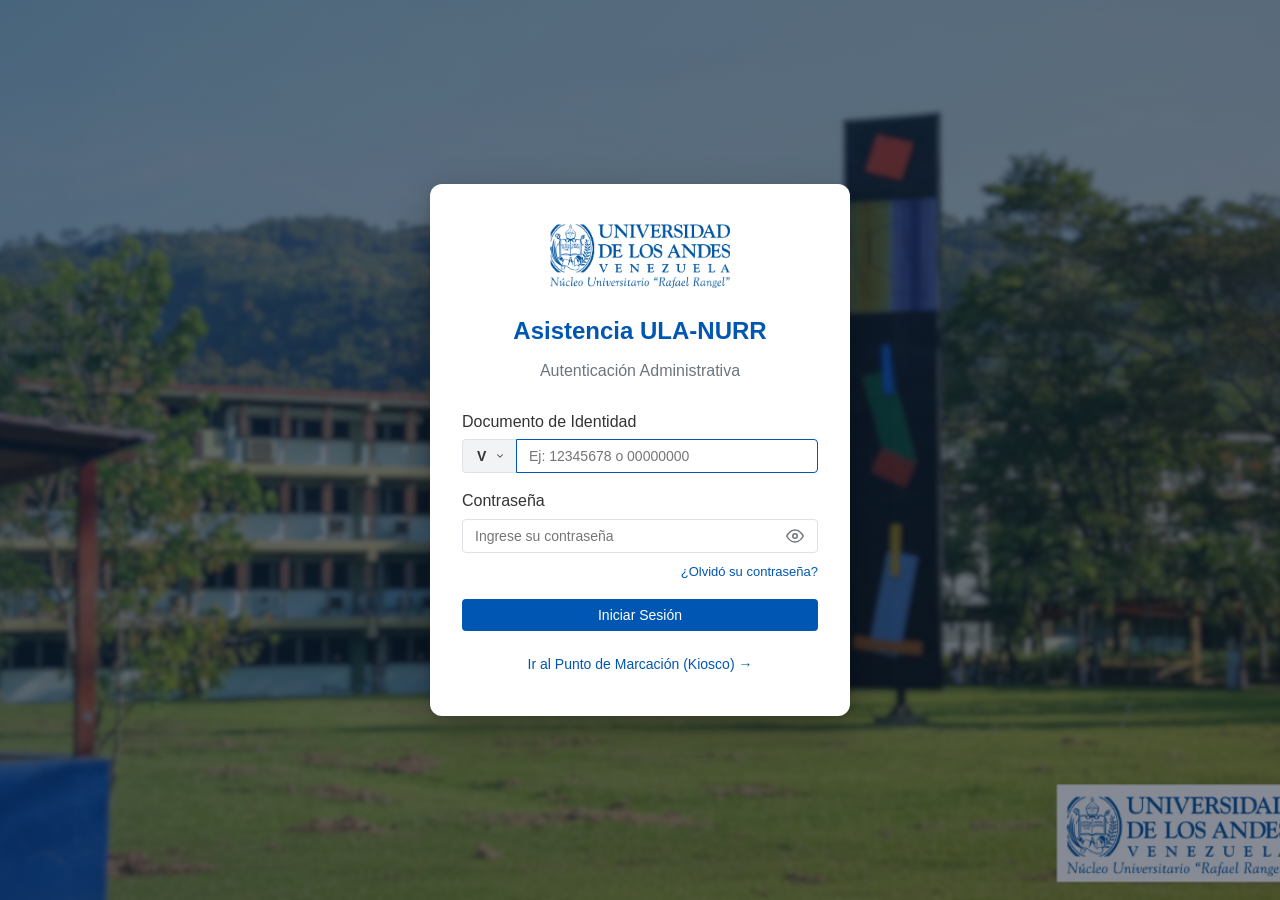
<file: prototipo/index.html>
<!DOCTYPE html>
<html lang="es">
<head>
    <meta charset="UTF-8">
    <meta name="viewport" content="width=device-width, initial-scale=1.0">
    <title>Panel de Control - Asistencia NURR</title>
    <link rel="stylesheet" href="css/styles.css">
</head>
<body>
    <!-- Sidebar -->
    <aside class="sidebar">
        <div class="sidebar-header">
            <img src="img/logo-ula-nurr-blanco.png" alt="Logo ULA-NURR" class="sidebar-logo">
            <h2>Asistencia NURR</h2>
        </div>
        <nav>
            <ul>
                <li><a href="index.html" class="active">Inicio</a></li>
                <li><a href="marcacion.html">Punto de Marcación</a></li>
                <li><a href="unidades.html">Unidades Organizacionales</a></li>
                <li><a href="horarios.html">Gestión de Horarios</a></li>
                <li><a href="usuarios.html">Gestión de Usuarios</a></li>
                <li><a href="asistencias_incompletas.html">Asistencias Incompletas</a></li>
                <li><a href="historial.html">Historial de Asistencia</a></li>
                <li><a href="reportes.html">Reportes</a></li>
            </ul>
        </nav>
    </aside>

    <!-- Main Content -->
    <main class="main-content">
        <header class="top-bar">
            <h1>Bienvenido al Panel de Control</h1>
            <div class="user-info">
                <span id="user-display">Cargando usuario...</span>
                <button id="btn-cambiar-pwd" class="btn btn-secondary" style="margin-left: 8px;">Cambiar Contraseña</button>
                <button id="btn-logout" class="btn btn-secondary">Cerrar Sesión</button>
            </div>
        </header>

        <section class="content-panel">
            <h2>Sistema de Asistencia ULA-NURR</h2>
            <p>Plataforma para el control diario, auditoría horaria y certificación de pasantías de la Unidad de Soporte Técnico.</p>
            
            <div style="margin-top: 30px; display: grid; grid-template-columns: repeat(auto-fill, minmax(280px, 1fr)); gap: 20px;">
                <div class="content-panel" style="border-top: 4px solid var(--primary-color);">
                    <h3>Punto de Marcación</h3>
                    <p style="color: var(--text-light); font-size: 14px; margin: 10px 0;">Punto de acceso kiosco para registro de entrada y salida con reconocimiento facial.</p>
                    <a href="marcacion.html" class="btn btn-primary" style="width: 100%; text-align: center;">Abrir Kiosco</a>
                </div>

                <div class="content-panel" style="border-top: 4px solid var(--primary-color);">
                    <h3>Gestión de Personal</h3>
                    <p style="color: var(--text-light); font-size: 14px; margin: 10px 0;">Administración de técnicos, pasantes, roles y biometría facial.</p>
                    <a href="usuarios.html" class="btn btn-primary" style="width: 100%; text-align: center;">Gestionar Personal</a>
                </div>

                <div class="content-panel" style="border-top: 4px solid var(--primary-color);">
                    <h3>Incidencias Incompletas</h3>
                    <p style="color: var(--text-light); font-size: 14px; margin: 10px 0;">Revisión y resolución formal de marcaciones sin salida con auditoría.</p>
                    <a href="asistencias_incompletas.html" class="btn btn-primary" style="width: 100%; text-align: center;">Ver Incidencias</a>
                </div>

                <div class="content-panel" style="border-top: 4px solid var(--primary-color);">
                    <h3>Reportes Oficiales</h3>
                    <p style="color: var(--text-light); font-size: 14px; margin: 10px 0;">Generación de consolidados de horas y exportación en PDF institucional o CSV.</p>
                    <a href="reportes.html" class="btn btn-primary" style="width: 100%; text-align: center;">Generar Reportes</a>
                </div>
            </div>
        </section>
    </main>

    <!-- Modal Cambiar Contraseña Propia -->
    <div class="modal-overlay" id="modal-cambiar-password" style="display: none;">
        <div class="modal" style="max-width: 450px; width: 90%;">
            <div class="modal-header" style="background: var(--primary-color); color: white; border-radius: 8px 8px 0 0; padding: 16px 20px; display: flex; justify-content: space-between; align-items: center;">
                <h3 style="color: white; font-size: 16px; margin: 0;">🔒 Cambiar Contraseña Personal</h3>
                <button type="button" class="close-btn" id="btn-close-cambiar-pwd" style="color: white; background: none; border: none; font-size: 22px; cursor: pointer;">&times;</button>
            </div>
            <form id="form-cambiar-password">
                <div class="modal-body" style="padding: 20px; text-align: left;">
                    <div class="form-group" style="margin-bottom: 15px;">
                        <label for="pwd_actual" style="display: block; font-weight: 600; margin-bottom: 5px; font-size: 13px;">Contraseña Actual <span style="color:red">*</span></label>
                        <input type="password" id="pwd_actual" placeholder="Ingrese su contraseña actual" style="width: 100%; padding: 10px; border: 1px solid var(--border-color); border-radius: 5px;" required>
                    </div>

                    <div class="form-group" style="margin-bottom: 15px;">
                        <label for="pwd_nueva" style="display: block; font-weight: 600; margin-bottom: 5px; font-size: 13px;">Nueva Contraseña <span style="color:red">*</span></label>
                        <input type="password" id="pwd_nueva" placeholder="Mínimo 4 caracteres" minlength="4" style="width: 100%; padding: 10px; border: 1px solid var(--border-color); border-radius: 5px;" required>
                    </div>

                    <div class="form-group" style="margin-bottom: 15px;">
                        <label for="pwd_confirmar" style="display: block; font-weight: 600; margin-bottom: 5px; font-size: 13px;">Confirmar Nueva Contraseña <span style="color:red">*</span></label>
                        <input type="password" id="pwd_confirmar" placeholder="Repita la nueva contraseña" minlength="4" style="width: 100%; padding: 10px; border: 1px solid var(--border-color); border-radius: 5px;" required>
                    </div>

                    <div id="pwd_error" style="color: var(--danger-color); font-size: 12.5px; display: none; margin-bottom: 10px;"></div>
                </div>
                <div class="modal-footer" style="padding: 12px 20px; background: #fafafa; border-top: 1px solid var(--border-color); border-radius: 0 0 8px 8px; display: flex; justify-content: space-between; gap: 10px;">
                    <button type="button" class="btn btn-secondary" id="btn-cancel-cambiar-pwd" style="flex: 1;">Cancelar</button>
                    <button type="submit" id="btn-submit-cambiar-pwd" class="btn btn-primary" style="flex: 2;">Actualizar Contraseña</button>
                </div>
            </form>
        </div>
    </div>

    <script src="js/api.js"></script>
    <script>
        document.addEventListener('DOMContentLoaded', async () => {
            const token = API.getToken();
            if (!token) {
                window.location.href = 'login.html';
                return;
            }

            const user = API.getUser();
            if (user) {
                if (user.debe_cambiar_password) {
                    API.showToast('Debe configurar su nueva contraseña y correo antes de continuar.', 'warning');
                    window.location.href = 'login.html';
                    return;
                }
                document.getElementById('user-display').textContent = `${user.nombre_completo} (${user.rol})`;
            }

            document.getElementById('btn-logout').addEventListener('click', () => {
                API.logout();
            });

            // Modal Cambiar Contraseña
            const modalPwd = document.getElementById('modal-cambiar-password');
            document.getElementById('btn-cambiar-pwd').addEventListener('click', () => {
                document.getElementById('pwd_actual').value = '';
                document.getElementById('pwd_nueva').value = '';
                document.getElementById('pwd_confirmar').value = '';
                document.getElementById('pwd_error').style.display = 'none';
                modalPwd.style.display = 'flex';
            });

            document.getElementById('btn-close-cambiar-pwd').addEventListener('click', () => {
                modalPwd.style.display = 'none';
            });
            document.getElementById('btn-cancel-cambiar-pwd').addEventListener('click', () => {
                modalPwd.style.display = 'none';
            });

            document.getElementById('form-cambiar-password').addEventListener('submit', async (e) => {
                e.preventDefault();
                const actual = document.getElementById('pwd_actual').value;
                const nueva = document.getElementById('pwd_nueva').value;
                const confirm = document.getElementById('pwd_confirmar').value;
                const errDiv = document.getElementById('pwd_error');
                const btn = document.getElementById('btn-submit-cambiar-pwd');

                errDiv.style.display = 'none';

                if (nueva === actual) {
                    errDiv.textContent = 'La nueva contraseña debe ser diferente a la actual.';
                    errDiv.style.display = 'block';
                    return;
                }

                if (nueva !== confirm) {
                    errDiv.textContent = 'La confirmación no coincide con la nueva contraseña.';
                    errDiv.style.display = 'block';
                    return;
                }

                btn.disabled = true;
                btn.textContent = 'Actualizando...';

                try {
                    const res = await API.cambiarPassword(actual, nueva, confirm);
                    API.showToast(res.message || 'Contraseña actualizada exitosamente.', 'success');
                    modalPwd.style.display = 'none';
                } catch (err) {
                    errDiv.textContent = err.message || 'Error al actualizar la contraseña.';
                    errDiv.style.display = 'block';
                } finally {
                    btn.disabled = false;
                    btn.textContent = 'Actualizar Contraseña';
                }
            });
        });
    </script>
</body>
</html>
</file>
<file: prototipo/css/styles.css>
:root {
    --primary-color: #0056b3;
    --primary-hover: #004494;
    --secondary-color: #e9ecef;
    --text-color: #333333;
    --text-light: #6c757d;
    --bg-color: #f8f9fa;
    --bg-white: #ffffff;
    --border-color: #dee2e6;
    --danger-color: #dc3545;
    --success-color: #28a745;
    --font-family: 'Segoe UI', Roboto, 'Helvetica Neue', Arial, sans-serif;
}

* {
    box-sizing: border-box;
    margin: 0;
    padding: 0;
}

body {
    font-family: var(--font-family);
    background-color: var(--bg-color);
    color: var(--text-color);
    line-height: 1.6;
    display: flex;
    min-height: 100vh;
}

/* Layout */
.sidebar {
    width: 250px;
    background-color: var(--primary-color);
    color: white;
    padding: 20px 0;
    display: flex;
    flex-direction: column;
}

.sidebar-header {
    display: flex;
    flex-direction: column;
    align-items: center;
    padding: 0 15px 18px 15px;
    margin-bottom: 15px;
    border-bottom: 1px solid rgba(255, 255, 255, 0.15);
    text-align: center;
}

.sidebar-logo {
    max-width: 145px;
    width: 100%;
    height: auto;
    margin-bottom: 12px;
    display: block;
    object-fit: contain;
    filter: drop-shadow(0 2px 4px rgba(0, 0, 0, 0.15));
}

.sidebar h2 {
    text-align: center;
    margin-bottom: 20px;
    font-size: 1.2rem;
    padding: 0 15px;
}

.sidebar-header h2 {
    margin-bottom: 0;
    padding: 0 5px;
    font-size: 1.2rem;
    font-weight: 600;
    letter-spacing: 0.5px;
    color: #ffffff;
    line-height: 1.3;
}

.sidebar nav ul {
    list-style: none;
}

.sidebar nav ul li a {
    display: block;
    padding: 10px 20px;
    color: white;
    text-decoration: none;
    transition: background-color 0.2s;
}

.sidebar nav ul li a:hover, .sidebar nav ul li a.active {
    background-color: rgba(255, 255, 255, 0.1);
    border-left: 4px solid white;
}

.main-content {
    flex: 1;
    padding: 30px;
    background-color: var(--bg-color);
    overflow-y: auto;
}

.top-bar {
    display: flex;
    justify-content: space-between;
    align-items: center;
    margin-bottom: 25px;
    background-color: var(--bg-white);
    padding: 15px 25px;
    border-radius: 8px;
    box-shadow: 0 2px 4px rgba(0,0,0,0.05);
}

.top-bar h1 {
    font-size: 1.5rem;
    color: var(--primary-color);
}

.user-info {
    display: flex;
    align-items: center;
    gap: 15px;
}

/* Content Panel */
.content-panel {
    background-color: var(--bg-white);
    padding: 25px;
    border-radius: 8px;
    box-shadow: 0 2px 4px rgba(0,0,0,0.05);
}

/* Toolbar (Filters & Actions) */
.toolbar {
    display: flex;
    justify-content: space-between;
    align-items: center;
    margin-bottom: 20px;
    flex-wrap: wrap;
    gap: 15px;
}

.search-bar {
    display: flex;
    gap: 10px;
}

/* Forms & Inputs */
input[type="text"], 
input[type="password"],
input[type="date"],
input[type="time"],
select, 
textarea {
    padding: 8px 12px;
    border: 1px solid var(--border-color);
    border-radius: 4px;
    font-size: 14px;
    font-family: inherit;
    width: 100%;
}

input:focus, select:focus, textarea:focus {
    outline: none;
    border-color: var(--primary-color);
}

.form-group {
    margin-bottom: 15px;
}

.form-group label {
    display: block;
    margin-bottom: 5px;
    font-weight: 500;
}

/* Documento de Identidad Venezolano (Selector V/E + Input Numérico) */
.ci-input-group {
    display: flex;
    align-items: stretch;
    width: 100%;
}

.ci-input-group .ci-select {
    width: 54px !important;
    min-width: 54px;
    max-width: 54px;
    appearance: none;
    -webkit-appearance: none;
    -moz-appearance: none;
    border: 1px solid var(--border-color);
    border-top-right-radius: 0;
    border-bottom-right-radius: 0;
    border-right: none;
    font-weight: 700;
    font-size: 14px;
    background-color: #f1f3f5;
    background-image: url("data:image/svg+xml,%3Csvg xmlns='http://www.w3.org/2000/svg' width='10' height='10' viewBox='0 0 24 24' fill='none' stroke='%23495057' stroke-width='2.5' stroke-linecap='round' stroke-linejoin='round'%3E%3Cpolyline points='6 9 12 15 18 9'%3E%3C/polyline%3E%3C/svg%3E");
    background-repeat: no-repeat;
    background-position: right 11px center;
    background-size: 10px 10px;
    color: var(--text-color);
    text-align: left;
    cursor: pointer;
    padding: 8px 22px 8px 14px;
    transition: border-color 0.2s;
}

.ci-input-group .ci-select option {
    text-align: left;
    font-weight: 600;
    padding: 6px 14px;
    background-color: white;
    color: var(--text-color);
}

.ci-input-group .ci-select:focus {
    border-color: var(--primary-color);
    outline: none;
    z-index: 2;
}

.ci-input-group .ci-number {
    flex: 1;
    border-top-left-radius: 0;
    border-bottom-left-radius: 0;
}

.ci-input-group .ci-number:focus {
    border-color: var(--primary-color);
    z-index: 2;
}

.ci-input-group.ci-large .ci-select {
    width: 70px !important;
    min-width: 70px;
    max-width: 70px;
    font-size: 18px;
    font-weight: bold;
    padding: 12px 28px 12px 18px;
    background-position: right 15px center;
    background-size: 12px 12px;
}

.ci-input-group.ci-large .ci-select option {
    font-size: 18px;
    padding: 8px 18px;
}

.ci-input-group.ci-large .ci-number {
    font-size: 18px;
    font-weight: bold;
    padding: 12px;
    text-align: center;
    letter-spacing: 1px;
}

.ci-error {
    color: var(--danger-color);
    font-size: 12px;
    margin-top: 4px;
    font-weight: 500;
    display: none;
}

/* Identity document cells non-breaking in tables */
.doc-cell,
.ci-cell,
td.doc-cell,
td.ci-cell {
    white-space: nowrap !important;
}

/* Buttons */
.btn {
    padding: 8px 16px;
    border: none;
    border-radius: 4px;
    cursor: pointer;
    font-size: 14px;
    font-weight: 500;
    transition: background-color 0.2s;
    text-decoration: none;
    display: inline-block;
}

.btn-primary {
    background-color: var(--primary-color);
    color: white;
}

.btn-primary:hover {
    background-color: var(--primary-hover);
}

.btn-secondary {
    background-color: var(--secondary-color);
    color: var(--text-color);
}

.btn-secondary:hover {
    background-color: #d3d9df;
}

.btn-danger {
    background-color: var(--danger-color);
    color: white;
}

.btn-success {
    background-color: var(--success-color);
    color: white;
}

.btn-icon {
    padding: 4px 8px;
    font-size: 12px;
}

/* Tables */
.table-container {
    overflow-x: auto;
}

table {
    width: 100%;
    border-collapse: collapse;
    margin-bottom: 20px;
}

th, td {
    padding: 12px 15px;
    text-align: left;
    border-bottom: 1px solid var(--border-color);
}

th {
    background-color: var(--secondary-color);
    font-weight: 600;
    color: var(--text-color);
}

tr:hover {
    background-color: #f8f9fa;
}

.actions {
    display: flex;
    gap: 8px;
}

/* Pagination */
.pagination {
    display: flex;
    justify-content: flex-end;
    gap: 5px;
    align-items: center;
}

.pagination button {
    padding: 5px 10px;
    border: 1px solid var(--border-color);
    background-color: white;
    cursor: pointer;
    border-radius: 4px;
}

.pagination button:disabled {
    cursor: not-allowed;
    color: #aaa;
}

/* Modals */
.modal-overlay {
    position: fixed;
    top: 0;
    left: 0;
    width: 100%;
    height: 100%;
    background-color: rgba(0, 0, 0, 0.5);
    display: none;
    justify-content: center;
    align-items: center;
    z-index: 1000;
}

.modal {
    background-color: white;
    border-radius: 8px;
    width: 90%;
    max-width: 500px;
    box-shadow: 0 4px 6px rgba(0,0,0,0.1);
}

.modal.large {
    max-width: 800px;
}

.modal-header {
    padding: 15px 20px;
    border-bottom: 1px solid var(--border-color);
    display: flex;
    justify-content: space-between;
    align-items: center;
}

.modal-header h3 {
    margin: 0;
    color: var(--primary-color);
}

.close-btn {
    background: none;
    border: none;
    font-size: 20px;
    cursor: pointer;
    color: var(--text-light);
}

.modal-body {
    padding: 20px;
    max-height: 70vh;
    overflow-y: auto;
}

.modal-footer {
    padding: 15px 20px;
    border-top: 1px solid var(--border-color);
    display: flex;
    justify-content: flex-end;
    gap: 10px;
}

/* Login specific */
.login-container {
    width: 100%;
    min-height: 100vh;
    display: flex;
    justify-content: center;
    align-items: center;
    padding: 24px 16px;
    background-color: #0b2545;
    background-image: 
        linear-gradient(135deg, rgba(11, 37, 69, 0.55) 0%, rgba(15, 23, 42, 0.50) 100%),
        url('../img/fondo-ula-nurr.png');
    background-size: cover;
    background-position: center;
    background-repeat: no-repeat;
    background-attachment: fixed;
    position: relative;
}

.login-box {
    background-color: #ffffff;
    padding: 40px 32px;
    border-radius: 12px;
    box-shadow: 0 16px 40px rgba(0, 0, 0, 0.28), 0 2px 6px rgba(0, 0, 0, 0.1);
    width: 100%;
    max-width: 420px;
    text-align: center;
    position: relative;
    z-index: 1;
}

/* Feedback y Estados de Error en Login */
.login-feedback {
    background-color: #fef2f2;
    border: 1px solid #fecaca;
    border-left: 4px solid #dc2626;
    border-radius: 6px;
    padding: 12px 14px;
    margin-bottom: 16px;
    display: flex;
    gap: 10px;
    align-items: flex-start;
    text-align: left;
    animation: fadeIn 0.25s ease-out;
}

.login-feedback .feedback-icon-box {
    color: #dc2626;
    flex-shrink: 0;
    margin-top: 2px;
}

.login-feedback .feedback-body {
    flex: 1;
}

.login-feedback .feedback-title {
    font-size: 13.5px;
    font-weight: 700;
    color: #991b1b;
    margin-bottom: 2px;
}

.login-feedback .feedback-text {
    font-size: 12.5px;
    color: #7f1d1d;
    line-height: 1.45;
}

.login-feedback .feedback-action {
    margin-top: 6px;
}

.login-feedback .feedback-action a {
    color: #991b1b;
    font-weight: 600;
    text-decoration: underline;
    font-size: 12px;
    cursor: pointer;
}

.login-feedback .feedback-action a:hover {
    color: #7f1d1d;
}

/* Input error state */
.is-invalid {
    border-color: #dc2626 !important;
    background-color: #fff8f8 !important;
    box-shadow: 0 0 0 3px rgba(220, 38, 38, 0.15) !important;
}

.input-error-msg {
    color: #dc2626;
    font-size: 12px;
    margin-top: 4px;
    font-weight: 500;
    display: none;
    text-align: left;
}

/* Wrapper para visibilidad de contraseña */
.password-wrapper {
    position: relative;
    width: 100%;
}

.password-wrapper input {
    padding-right: 42px !important;
}

.btn-toggle-password {
    position: absolute;
    right: 10px;
    top: 50%;
    transform: translateY(-50%);
    background: none;
    border: none;
    cursor: pointer;
    color: #6c757d;
    padding: 4px;
    display: flex;
    align-items: center;
    justify-content: center;
    border-radius: 4px;
    transition: color 0.15s ease;
}

.btn-toggle-password:hover {
    color: var(--primary-color);
}

.btn-toggle-password:focus {
    outline: none;
    color: var(--primary-color);
}

/* Animación de vibración suave al fallar */
@keyframes shakeBox {
    0%, 100% { transform: translateX(0); }
    20%, 60% { transform: translateX(-6px); }
    40%, 80% { transform: translateX(6px); }
}

.shake-anim {
    animation: shakeBox 0.4s cubic-bezier(0.36, 0.07, 0.19, 0.97) both;
}

@keyframes fadeIn {
    from { opacity: 0; transform: translateY(-4px); }
    to { opacity: 1; transform: translateY(0); }
}

.login-logo {
    max-width: 180px;
    width: 100%;
    height: auto;
    margin-bottom: 16px;
    display: inline-block;
}

.login-box h2 {
    color: var(--primary-color);
    margin-bottom: 8px;
    font-size: 1.5rem;
    font-weight: 700;
}

@media (max-width: 768px) {
    .login-container, .kiosk-mode, .kiosk-container {
        background-attachment: scroll;
        padding: 16px;
    }
    .login-box, .kiosk-box {
        padding: 30px 20px;
    }
}

/* Kiosk / Marcacion specific */
.kiosk-mode, .kiosk-container {
    width: 100%;
    min-height: 100vh;
    display: flex;
    justify-content: center;
    align-items: center;
    padding: 24px 16px;
    background-color: #0b2545;
    background-image: 
        linear-gradient(135deg, rgba(11, 37, 69, 0.55) 0%, rgba(15, 23, 42, 0.50) 100%),
        url('../img/fondo-ula-nurr.png');
    background-size: cover;
    background-position: center;
    background-repeat: no-repeat;
    background-attachment: fixed;
    position: relative;
}

.kiosk-box {
    background-color: #ffffff;
    color: var(--text-color);
    padding: 35px 30px;
    border-radius: 16px;
    box-shadow: 0 16px 40px rgba(0, 0, 0, 0.28), 0 2px 6px rgba(0, 0, 0, 0.1);
    width: 100%;
    max-width: 580px;
    text-align: center;
    position: relative;
    z-index: 1;
}

.kiosk-logo {
    max-width: 170px;
    width: 100%;
    height: auto;
    margin-bottom: 12px;
    display: inline-block;
}

.camera-preview {
    width: 100%;
    height: 300px;
    background-color: #000;
    margin: 20px 0;
    border-radius: 8px;
    position: relative;
    display: flex;
    justify-content: center;
    align-items: center;
    color: white;
}

.camera-guide {
    position: absolute;
    width: 150px;
    height: 200px;
    border: 2px dashed rgba(255,255,255,0.7);
    border-radius: 50%;
}

/* Utilities */
.text-danger { color: var(--danger-color); }
.text-success { color: var(--success-color); }
.d-none { display: none !important; }
.d-flex { display: flex !important; }
.grid-2 { display: grid; grid-template-columns: 1fr 1fr; gap: 15px; }
</file>
